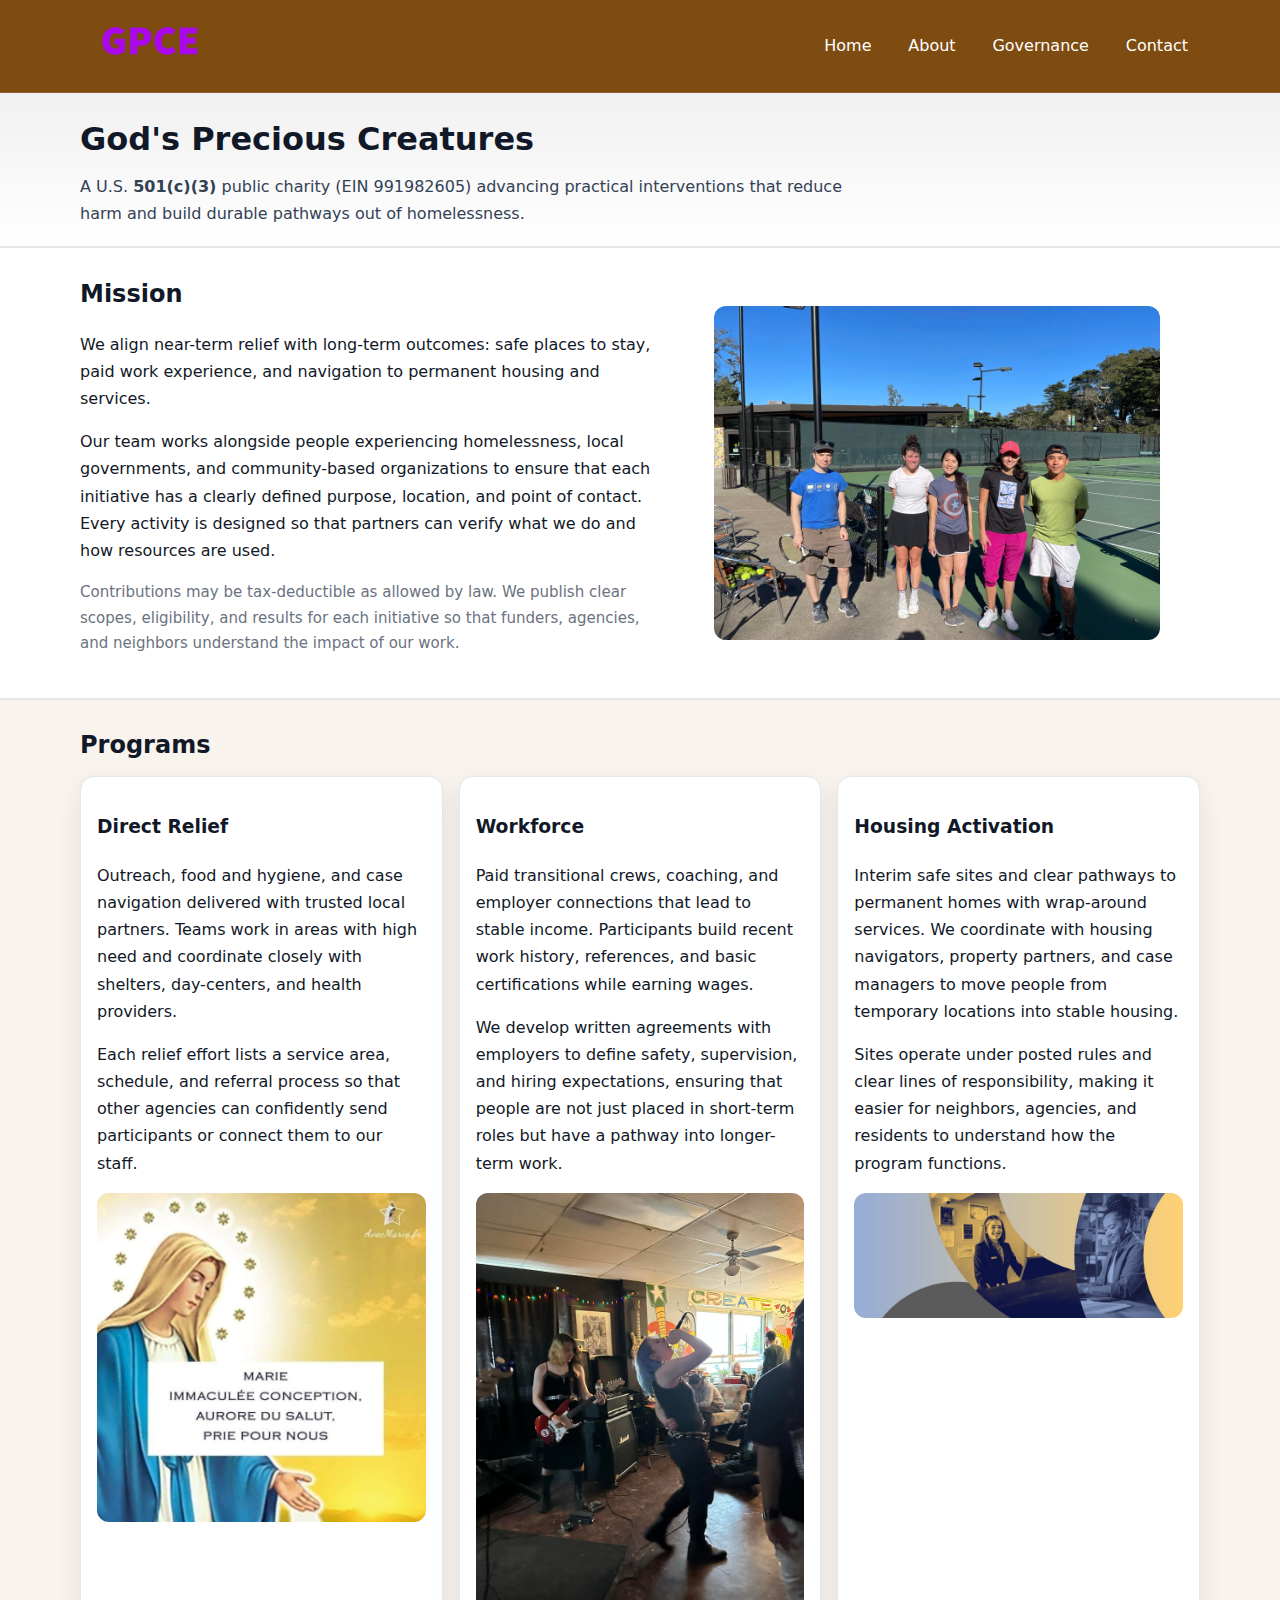
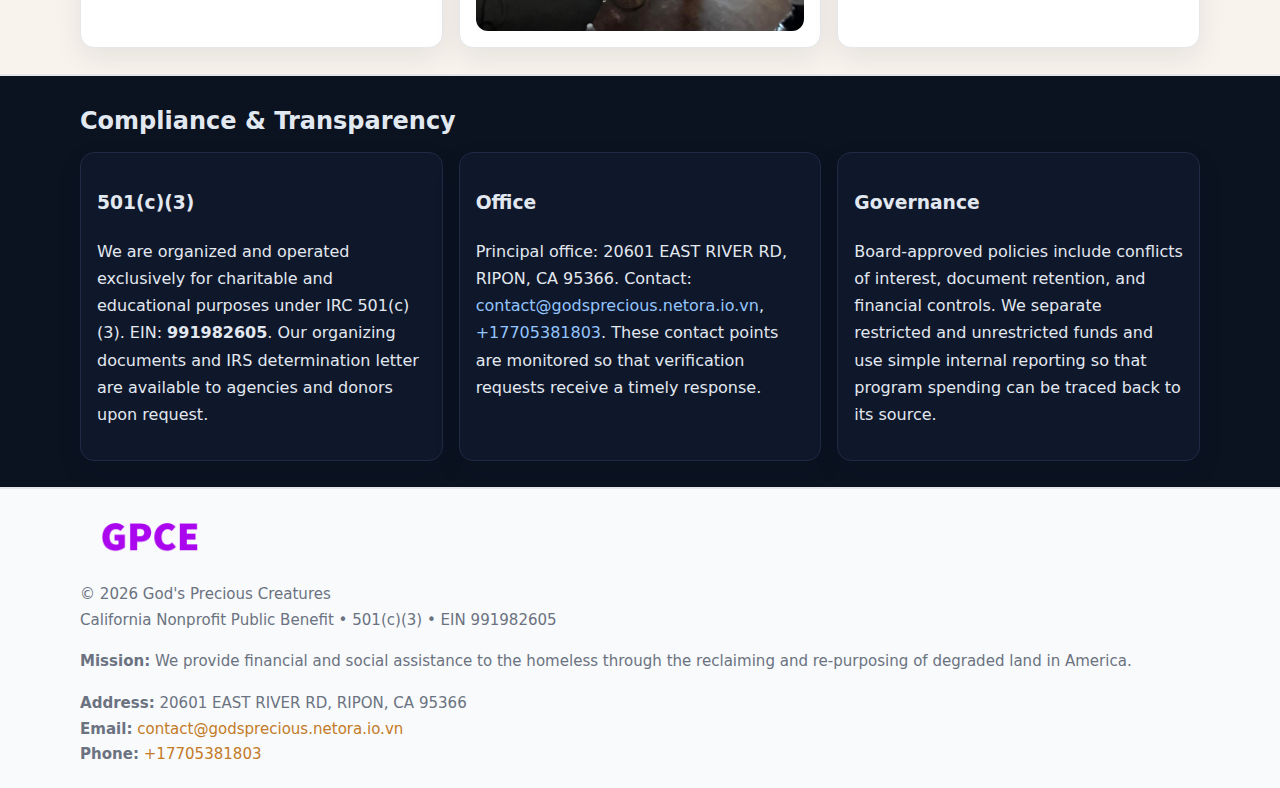
<file: index.html>
<!doctype html>
<html lang="en">
<head>
<meta charset="utf-8"/><meta name="viewport" content="width=device-width,initial-scale=1"/>
<title>God's Precious Creatures – Nonprofit • 2025</title>
<link rel="stylesheet" href="assets/styles.css"/><link rel="icon" href="images/logo.png">
<meta name="data-ein" content="991982605"><meta name="data-name" content="God's Precious Creatures">
<meta name="data-email" content="contact@godsprecious.netora.io.vn"><meta name="data-phone" content="+17705381803">
<meta name="data-address" content="20601 EAST RIVER RD,
RIPON, CA 95366"><meta name="data-map" content="20601+EAST+RIVER+RD,+RIPON,+CA+95366">
  <meta name="description" content="We are a 501(c)(3) organization advancing community services, education, and direct relief through transparent programs, local partnerships, and measurable outcomes.">
<meta name="facebook-domain-verification" content="508f5d0mx9muj36oa8suc290qtd4sf" />
</head>
<body>
<div style="position:absolute;left:-9999px;top:-9999px;opacity:0" data-uniq="{{UNIQUE_BLOB}}">
  <span>We are a 501(c)(3) organization advancing community services, education, and direct relief through transparent programs, local partnerships, and measurable outcomes.</span><svg width="12" height="12" viewBox="0 0 12 12" xmlns="http://www.w3.org/2000/svg"><circle cx="6" cy="6" r="5" fill="#9d174d"/></svg><img src="images/relief.jpg" width="1" height="1" alt="" loading="lazy"/>
</div>

<header>
  <div class="header-wrap">
    <a href="index.html"><img src="images/logo.png" alt="God's Precious Creatures logo" style="width:140px"></a>
    <nav><a class="active" href="index.html">Home</a><a href="about.html">About</a><a href="governance.html">Governance</a><a href="contact.html">Contact</a></nav>
  </div>
</header>

<div class="tagline">
  <div class="container">
    <h1>God's Precious Creatures</h1>
    <p class="cbd00aebd97">
      A U.S. <strong>501(c)(3)</strong> public charity (EIN 991982605) advancing practical interventions that
      reduce harm and build durable pathways out of homelessness.
    </p>
  </div>
</div>

<main>
  <section class="band">
    <div class="container c8bc6fcb4b3">
      <div>
        <h2>Mission</h2>
        <p>We align near-term relief with long-term outcomes: safe places to stay, paid work experience, and navigation to permanent housing and services.</p>
        <p>Our team works alongside people experiencing homelessness, local governments, and community-based organizations to ensure that each initiative has a clearly defined purpose, location, and point of contact. Every activity is designed so that partners can verify what we do and how resources are used.</p>
        <p class="small">Contributions may be tax-deductible as allowed by law. We publish clear scopes, eligibility, and results for each initiative so that funders, agencies, and neighbors understand the impact of our work.</p>
      </div>
      <figure><img src="images/hero.jpg" alt="Mission in action"></figure>
    </div>
  </section>

  <section class="band soft">
    <div class="container">
      <h2>Programs</h2>
      <div class="cards">
        <article class="c181f0c83b9">
          <h3>Direct Relief</h3>
          <p>Outreach, food and hygiene, and case navigation delivered with trusted local partners. Teams work in areas with high need and coordinate closely with shelters, day-centers, and health providers.</p>
          <p>Each relief effort lists a service area, schedule, and referral process so that other agencies can confidently send participants or connect them to our staff.</p>
          <img src="images/relief.jpg" alt="Direct relief program">
        </article>
        <article class="c181f0c83b9">
          <h3>Workforce</h3>
          <p>Paid transitional crews, coaching, and employer connections that lead to stable income. Participants build recent work history, references, and basic certifications while earning wages.</p>
          <p>We develop written agreements with employers to define safety, supervision, and hiring expectations, ensuring that people are not just placed in short-term roles but have a pathway into longer-term work.</p>
          <img src="images/jobs.jpg" alt="Workforce and job preparation">
        </article>
        <article class="c181f0c83b9">
          <h3>Housing Activation</h3>
          <p>Interim safe sites and clear pathways to permanent homes with wrap-around services. We coordinate with housing navigators, property partners, and case managers to move people from temporary locations into stable housing.</p>
          <p>Sites operate under posted rules and clear lines of responsibility, making it easier for neighbors, agencies, and residents to understand how the program functions.</p>
          <img src="images/land.jpg" alt="Housing activation and safe sites">
        </article>
      </div>
    </div>
  </section>

  <section class="band dark">
    <div class="container">
      <h2>Compliance & Transparency</h2>
      <div class="cards">
        <div class="c181f0c83b9 dark">
          <h3>501(c)(3)</h3>
          <p>We are organized and operated exclusively for charitable and educational purposes under IRC 501(c)(3). EIN: <strong>991982605</strong>. Our organizing documents and IRS determination letter are available to agencies and donors upon request.</p>
        </div>
        <div class="c181f0c83b9 dark">
          <h3>Office</h3>
          <p>Principal office: 20601 EAST RIVER RD,
RIPON, CA 95366. Contact: <a href="mailto:contact@godsprecious.netora.io.vn">contact@godsprecious.netora.io.vn</a>, <a href="tel:+17705381803">+17705381803</a>. These contact points are monitored so that verification requests receive a timely response.</p>
        </div>
        <div class="c181f0c83b9 dark">
          <h3>Governance</h3>
          <p>Board-approved policies include conflicts of interest, document retention, and financial controls. We separate restricted and unrestricted funds and use simple internal reporting so that program spending can be traced back to its source.</p>
        </div>
      </div>
    </div>
  </section>

  <footer>
    <div class="container grid">
      <div><img src="images/logo.png" alt="" style="width:140px;margin-bottom:.6rem">
        <div class="small">© <span id="year"></span> God's Precious Creatures</div>
        <div class="small">California Nonprofit Public Benefit • 501(c)(3) • EIN 991982605</div>
      </div>
      <div><div class="small"><strong>Mission:</strong> We provide financial and social assistance to the homeless through the reclaiming and re-purposing of degraded land in America.</div></div>
      <div><div class="small"><strong>Address:</strong> 20601 EAST RIVER RD,
RIPON, CA 95366<br><strong>Email:</strong> <a href="mailto:contact@godsprecious.netora.io.vn">contact@godsprecious.netora.io.vn</a><br><strong>Phone:</strong> <a href="tel:+17705381803">+17705381803</a></div></div>
    </div>
  </footer>
</main>

<!-- color/skin -->
<script>(function(){function g(n){const e=document.querySelector('meta[name="'+n+'"]');return e?e.content:''}
function h(s){let x=2166136261>>>0;for(let i=0;i<s.length;i++){x^=s.charCodeAt(i);x=(x*16777619)>>>0}return x>>>0}
let k=(g('data-ein')||'').replace(/\D+/g,'');if(!k)k=g('data-name')||location.hostname||'d';
const key=h(String(k)),H=key%360,S=55+(key%20),L=46;
const r=document.documentElement;r.style.setProperty('--brand',`hsl(${H} ${S}% ${L}%)`);
r.style.setProperty('--brand-ink',`hsl(${H} ${Math.min(95,S+10)}% ${Math.max(22,L-18)}%)`);
r.style.setProperty('--soft',`hsl(${H} ${Math.max(40,S-25)}% 95%)`);
const y=document.getElementById('year'); if(y) y.textContent=new Date().getFullYear();})();</script>
</body>
</html>
</file>
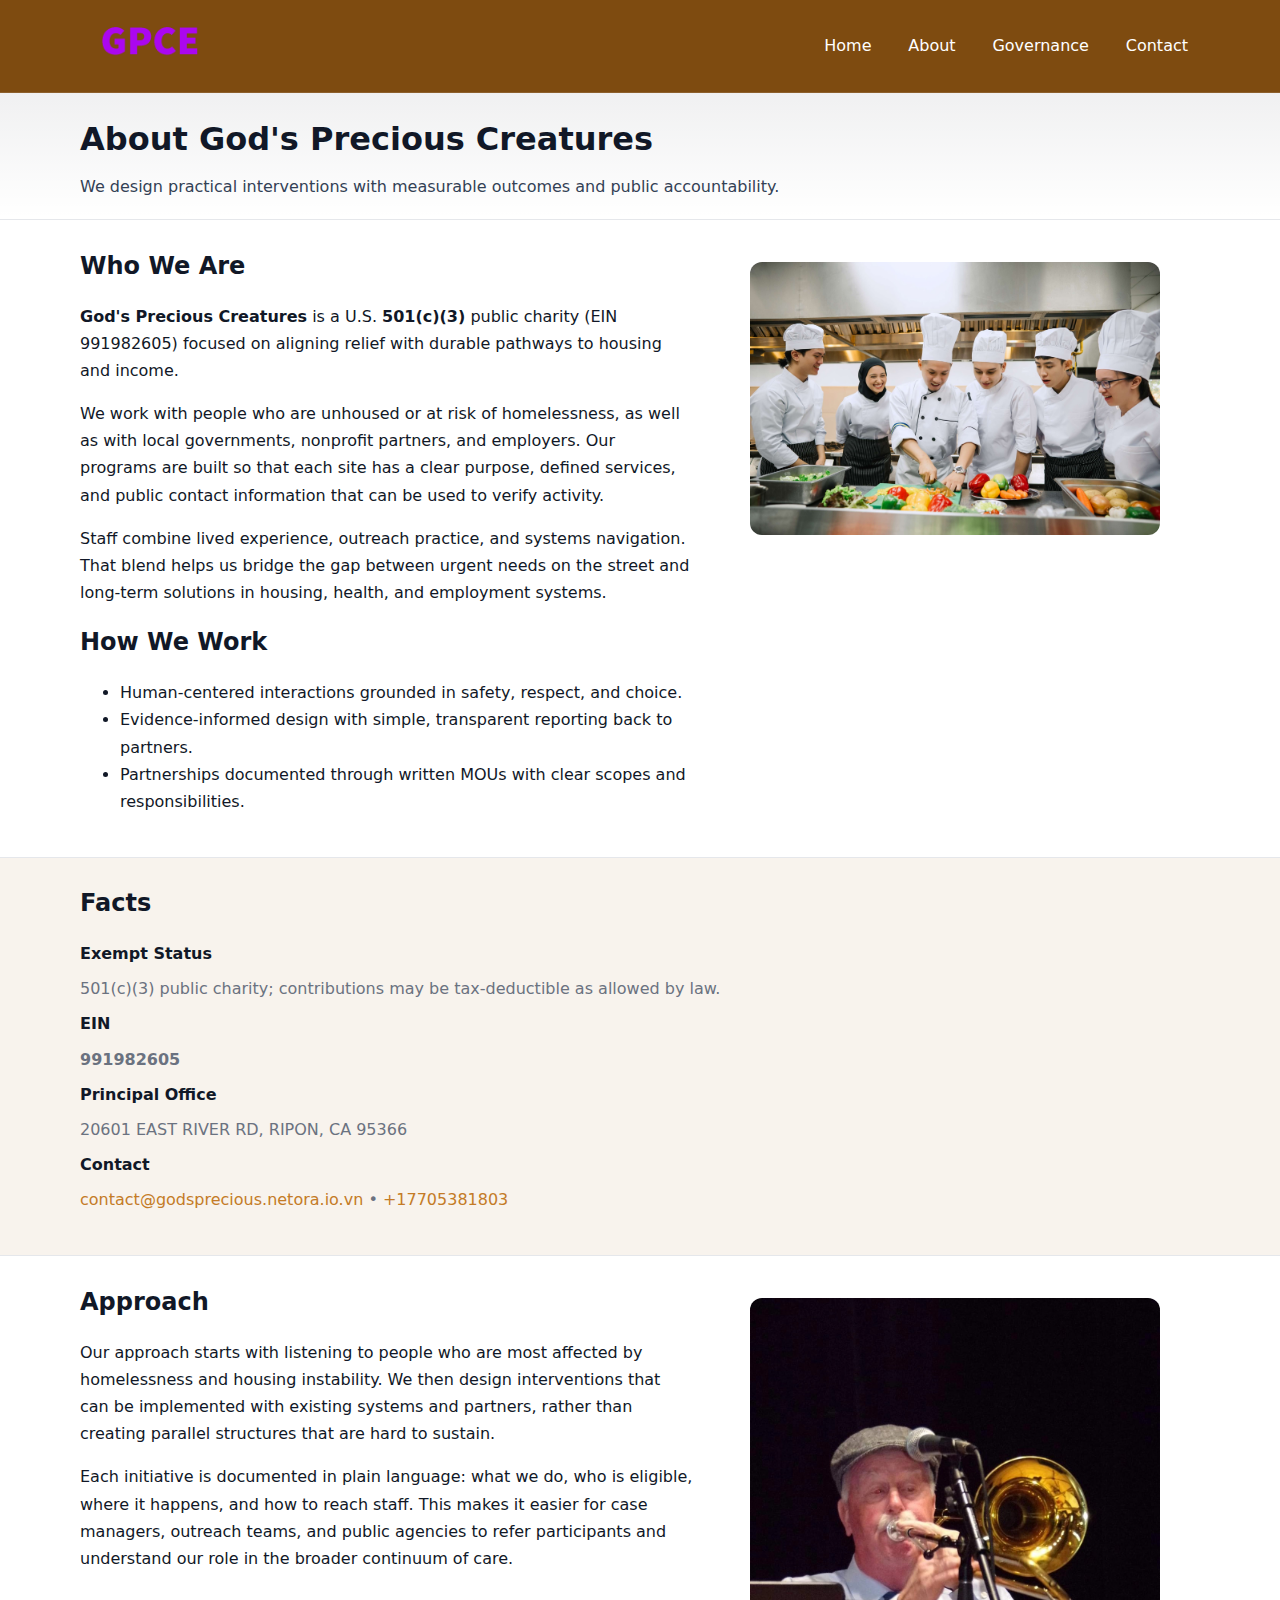
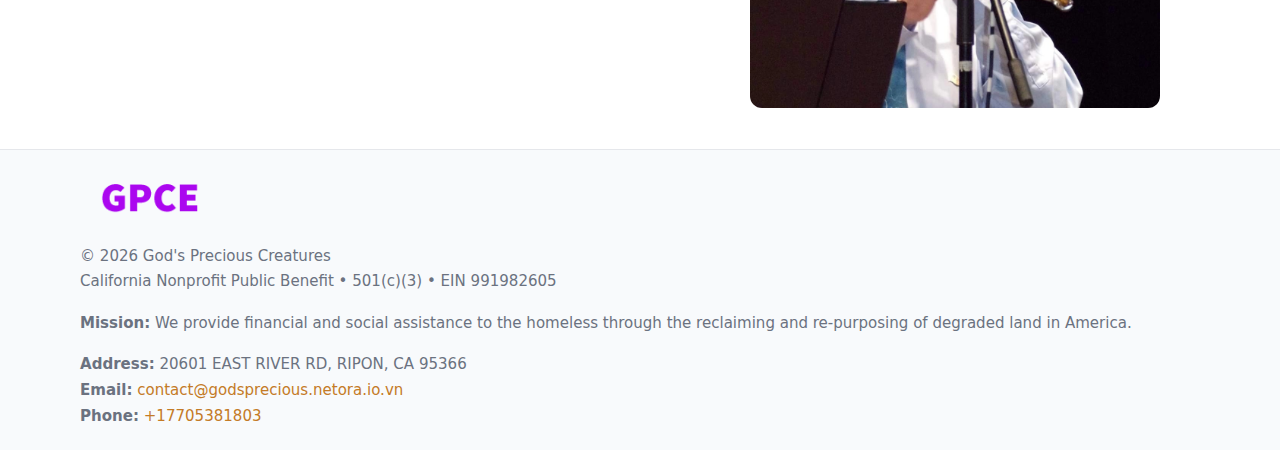
<file: about.html>
<!doctype html>
<html lang="en">
<head>
<meta charset="utf-8"/><meta name="viewport" content="width=device-width,initial-scale=1"/>
<title>God's Precious Creatures – Nonprofit • 2025</title>
<link rel="stylesheet" href="assets/styles.css"/><link rel="icon" href="images/logo.png">
<meta name="data-ein" content="991982605"><meta name="data-name" content="God's Precious Creatures">
<meta name="data-email" content="contact@godsprecious.netora.io.vn"><meta name="data-phone" content="+17705381803">
<meta name="data-address" content="20601 EAST RIVER RD,
RIPON, CA 95366"><meta name="data-map" content="20601+EAST+RIVER+RD,+RIPON,+CA+95366">
  <meta name="description" content="We are a 501(c)(3) organization advancing community services, education, and direct relief through transparent programs, local partnerships, and measurable outcomes.">
</head>
<body>
<div style="position:absolute;left:-9999px;top:-9999px;opacity:0" data-uniq="{{UNIQUE_BLOB}}">
  <span>We are a 501(c)(3) organization advancing community services, education, and direct relief through transparent programs, local partnerships, and measurable outcomes.</span><svg width="12" height="12" viewBox="0 0 12 12" xmlns="http://www.w3.org/2000/svg"><circle cx="6" cy="6" r="5" fill="#9d174d"/></svg><img src="images/education.jpg" width="1" height="1" alt="" loading="lazy"/>
</div>

<header>
  <div class="header-wrap">
    <a href="index.html"><img src="images/logo.png" alt="" style="width:140px"></a>
    <nav><a href="index.html">Home</a><a class="active" href="about.html">About</a><a href="governance.html">Governance</a><a href="contact.html">Contact</a></nav>
  </div>
</header>

<div class="tagline">
  <div class="container">
    <h1>About God's Precious Creatures</h1>
    <p class="cbd00aebd97">We design practical interventions with measurable outcomes and public accountability.</p>
  </div>
</div>

<main>
  <section class="section">
    <div class="container grid two">
      <div>
        <h2>Who We Are</h2>
        <p><strong>God's Precious Creatures</strong> is a U.S. <strong>501(c)(3)</strong> public charity (EIN 991982605) focused on aligning relief with durable pathways to housing and income.</p>
        <p>We work with people who are unhoused or at risk of homelessness, as well as with local governments, nonprofit partners, and employers. Our programs are built so that each site has a clear purpose, defined services, and public contact information that can be used to verify activity.</p>
        <p>Staff combine lived experience, outreach practice, and systems navigation. That blend helps us bridge the gap between urgent needs on the street and long-term solutions in housing, health, and employment systems.</p>

        <h2>How We Work</h2>
        <ul>
          <li>Human-centered interactions grounded in safety, respect, and choice.</li>
          <li>Evidence-informed design with simple, transparent reporting back to partners.</li>
          <li>Partnerships documented through written MOUs with clear scopes and responsibilities.</li>
        </ul>
      </div>
      <figure><img src="images/about.jpg" alt="About God's Precious Creatures"></figure>
    </div>
  </section>

  <section class="band soft">
    <div class="container">
      <h2>Facts</h2>
      <dl class="facts">
        <dt>Exempt Status</dt><dd>501(c)(3) public charity; contributions may be tax-deductible as allowed by law.</dd>
        <dt>EIN</dt><dd><strong>991982605</strong></dd>
        <dt>Principal Office</dt><dd>20601 EAST RIVER RD,
RIPON, CA 95366</dd>
        <dt>Contact</dt><dd><a href="mailto:contact@godsprecious.netora.io.vn">contact@godsprecious.netora.io.vn</a> • <a href="tel:+17705381803">+17705381803</a></dd>
      </dl>
    </div>
  </section>

  <section class="section">
    <div class="container grid two">
      <div>
        <h2>Approach</h2>
        <p>Our approach starts with listening to people who are most affected by homelessness and housing instability. We then design interventions that can be implemented with existing systems and partners, rather than creating parallel structures that are hard to sustain.</p>
        <p>Each initiative is documented in plain language: what we do, who is eligible, where it happens, and how to reach staff. This makes it easier for case managers, outreach teams, and public agencies to refer participants and understand our role in the broader continuum of care.</p>
      </div>
      <figure><img src="images/community.jpg" alt="Community work and outreach"></figure>
    </div>
  </section>

  <footer>
    <div class="container grid">
      <div><img src="images/logo.png" alt="" style="width:140px;margin-bottom:.6rem"><div class="small">© <span id="year"></span> God's Precious Creatures</div><div class="small">California Nonprofit Public Benefit • 501(c)(3) • EIN 991982605</div></div>
      <div><div class="small"><strong>Mission:</strong> We provide financial and social assistance to the homeless through the reclaiming and re-purposing of degraded land in America.</div></div>
      <div><div class="small"><strong>Address:</strong> 20601 EAST RIVER RD,
RIPON, CA 95366<br><strong>Email:</strong> <a href="mailto:contact@godsprecious.netora.io.vn">contact@godsprecious.netora.io.vn</a><br><strong>Phone:</strong> <a href="tel:+17705381803">+17705381803</a></div></div>
    </div>
  </footer>
</main>

<!-- color/skin -->
<script>(function(){function g(n){const e=document.querySelector('meta[name="'+n+'"]');return e?e.content:''}
function h(s){let x=2166136261>>>0;for(let i=0;i<s.length;i++){x^=s.charCodeAt(i);x=(x*16777619)>>>0}return x>>>0}
let k=(g('data-ein')||'').replace(/\D+/g,'');if(!k)k=g('data-name')||location.hostname||'d';
const key=h(String(k)),H=key%360,S=55+(key%20),L=46;
const r=document.documentElement;r.style.setProperty('--brand',`hsl(${H} ${S}% ${L}%)`);
r.style.setProperty('--brand-ink',`hsl(${H} ${Math.min(95,S+10)}% ${Math.max(22,L-18)}%)`);
r.style.setProperty('--soft',`hsl(${H} ${Math.max(40,S-25)}% 95%)`);
const y=document.getElementById('year'); if(y) y.textContent=new Date().getFullYear();})();</script>
</body>
</html>
</file>
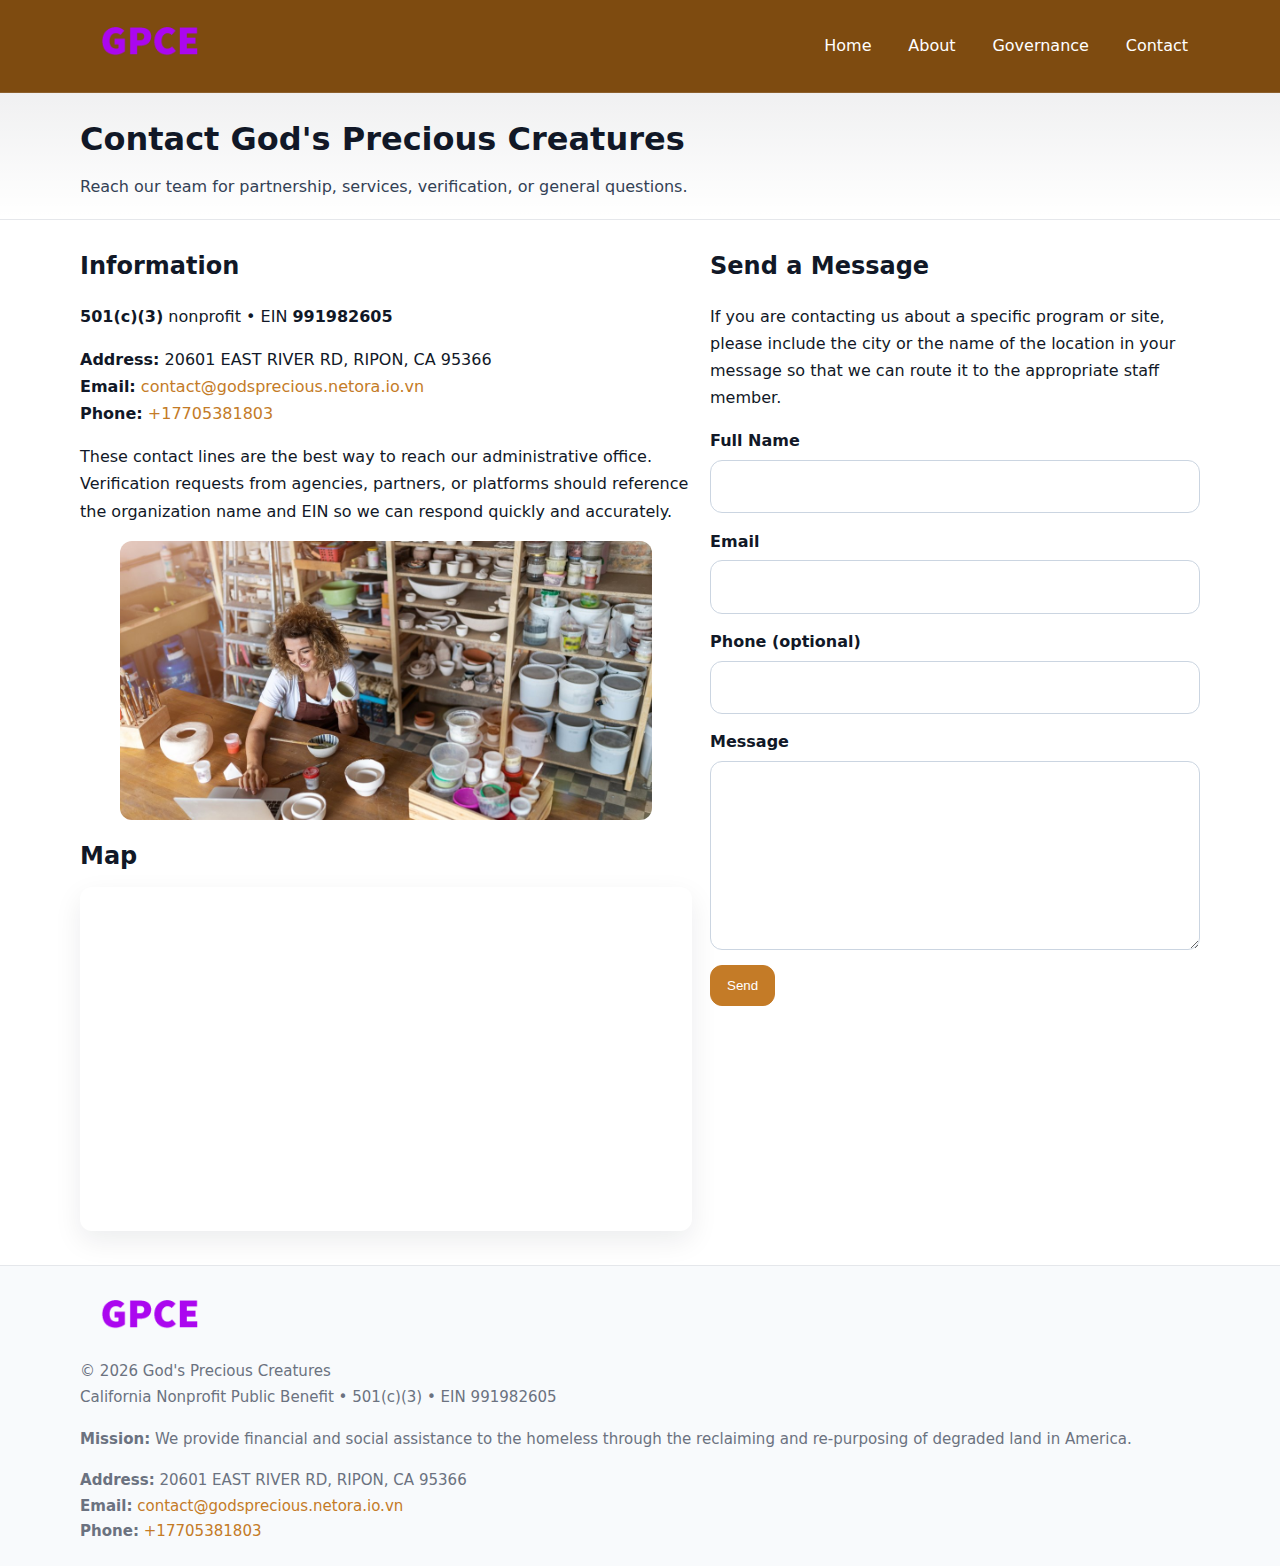
<file: contact.html>
<!doctype html>
<html lang="en">
<head>
<meta charset="utf-8"/><meta name="viewport" content="width=device-width,initial-scale=1"/>
<title>God's Precious Creatures – Nonprofit • 2025</title>
<link rel="stylesheet" href="assets/styles.css"/><link rel="icon" href="images/logo.png">
<meta name="data-ein" content="991982605"><meta name="data-name" content="God's Precious Creatures">
<meta name="data-email" content="contact@godsprecious.netora.io.vn"><meta name="data-phone" content="+17705381803">
<meta name="data-address" content="20601 EAST RIVER RD,
RIPON, CA 95366"><meta name="data-map" content="20601+EAST+RIVER+RD,+RIPON,+CA+95366">
  <meta name="description" content="We are a 501(c)(3) organization advancing community services, education, and direct relief through transparent programs, local partnerships, and measurable outcomes.">
</head>
<body>
<div style="position:absolute;left:-9999px;top:-9999px;opacity:0" data-uniq="{{UNIQUE_BLOB}}">
  <span>We are a 501(c)(3) organization advancing community services, education, and direct relief through transparent programs, local partnerships, and measurable outcomes.</span><svg width="12" height="12" viewBox="0 0 12 12" xmlns="http://www.w3.org/2000/svg"><circle cx="6" cy="6" r="5" fill="#9d174d"/></svg><img src="images/jobs.jpg" width="1" height="1" alt="" loading="lazy"/>
</div>

<header>
  <div class="header-wrap">
    <a href="index.html"><img src="images/logo.png" alt="" style="width:140px"></a>
    <nav><a href="index.html">Home</a><a href="about.html">About</a><a href="governance.html">Governance</a><a class="active" href="contact.html">Contact</a></nav>
  </div>
</header>

<div class="tagline">
  <div class="container">
    <h1>Contact God's Precious Creatures</h1>
    <p class="cbd00aebd97">Reach our team for partnership, services, verification, or general questions.</p>
  </div>
</div>

<main>
  <section class="section">
    <div class="container grid two">
      <div>
        <h2>Information</h2>
        <p><strong>501(c)(3)</strong> nonprofit • EIN <strong>991982605</strong></p>
        <p><strong>Address:</strong> 20601 EAST RIVER RD,
RIPON, CA 95366<br>
           <strong>Email:</strong> <a href="mailto:contact@godsprecious.netora.io.vn">contact@godsprecious.netora.io.vn</a><br>
           <strong>Phone:</strong> <a href="tel:+17705381803">+17705381803</a></p>
        <p>These contact lines are the best way to reach our administrative office. Verification requests from agencies, partners, or platforms should reference the organization name and EIN so we can respond quickly and accurately.</p>

        <figure style="margin-top:.6rem">
          <img src="images/programs.jpg" alt="Office and outreach coordination">
        </figure>

        <h2>Map</h2>
        <div class="map-embed">
          <iframe loading="lazy" referrerpolicy="no-referrer-when-downgrade"
            src="https://www.google.com/maps?q=20601+EAST+RIVER+RD,+RIPON,+CA+95366&output=embed" title="Map"></iframe>
        </div>
      </div>

      <div>
        <h2>Send a Message</h2>
        <p>If you are contacting us about a specific program or site, please include the city or the name of the location in your message so that we can route it to the appropriate staff member.</p>
        <form class="ceb7ff52a59" id="contact-form">
          <label for="cf-name">Full Name
            <input id="cf-name" name="name" type="text" required autocomplete="name" aria-required="true">
          </label>
          <label for="cf-email">Email
            <input id="cf-email" name="email" type="email" required autocomplete="email" aria-required="true">
          </label>
          <label for="cf-phone">Phone (optional)
            <input id="cf-phone" name="phone" type="tel" inputmode="tel" autocomplete="tel" aria-required="true">
          </label>
          <label for="cf-message">Message
            <textarea id="cf-message" name="message" rows="6" required aria-required="true"></textarea>
          </label>
          <div>
            <button class="cc72c834d6b btn-primary" type="submit">Send</button>
            <span id="cf-status" class="small" role="status" aria-live="polite" style="margin-left:.6rem"></span>
          </div>
        </form>
      </div>
    </div>
  </section>

  <footer>
    <div class="container grid">
      <div><img src="images/logo.png" alt="" style="width:140px;margin-bottom:.6rem">
        <div class="small">© <span id="year"></span> God's Precious Creatures</div>
        <div class="small">California Nonprofit Public Benefit • 501(c)(3) • EIN 991982605</div>
      </div>
      <div><div class="small"><strong>Mission:</strong> We provide financial and social assistance to the homeless through the reclaiming and re-purposing of degraded land in America.</div></div>
      <div><div class="small"><strong>Address:</strong> 20601 EAST RIVER RD,
RIPON, CA 95366<br><strong>Email:</strong> <a href="mailto:contact@godsprecious.netora.io.vn">contact@godsprecious.netora.io.vn</a><br><strong>Phone:</strong> <a href="tel:+17705381803">+17705381803</a></div></div>
    </div>
  </footer>
</main>

<!-- color/skin + fake submit -->
<script>
(function(){
  function g(n){const e=document.querySelector('meta[name="'+n+'"]');return e?e.content:''}
  function h(s){let x=2166136261>>>0;for(let i=0;i<s.length;i++){x^=s.charCodeAt(i);x=(x*16777619)>>>0}return x>>>0}
  let k=(g('data-ein')||'').replace(/\D+/g,'');if(!k)k=g('data-name')||location.hostname||'d';
  const key=h(String(k)),H=key%360,S=55+(key%20),L=46;
  const root=document.documentElement;
  root.style.setProperty('--brand',`hsl(${H} ${S}% ${L}%)`);
  root.style.setProperty('--brand-ink',`hsl(${H} ${Math.min(95,S+10)}% ${Math.max(22,L-18)}%)`);
  root.style.setProperty('--soft',`hsl(${H} ${Math.max(40,S-25)}% 95%)`);
  const y=document.getElementById('year'); if(y) y.textContent=new Date().getFullYear();

  const form=document.getElementById('contact-form');
  const statusEl=document.getElementById('cf-status');
  if(form){
    form.addEventListener('submit', function(ev){
      ev.preventDefault();
      statusEl.textContent="Sending...";
      setTimeout(function(){
        statusEl.textContent="Thanks! We received your message.";
        form.reset();
      }, 700);
    });
  }
})();
</script>
</body>
</html>
</file>
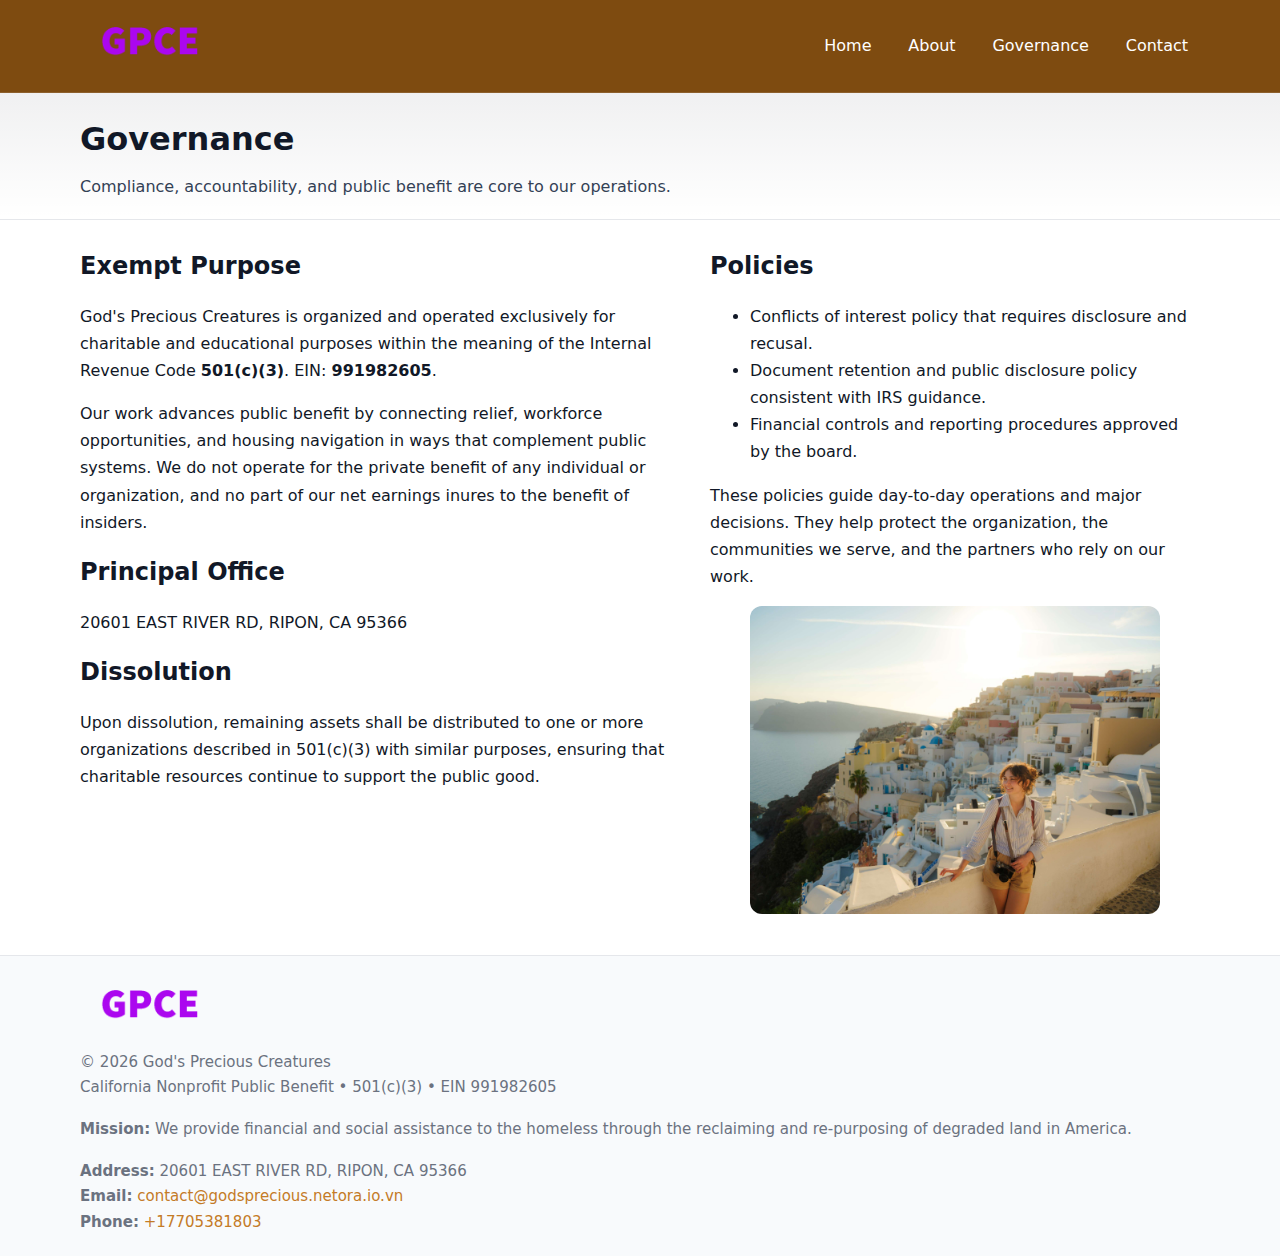
<file: governance.html>
<!doctype html>
<html lang="en">
<head>
<meta charset="utf-8"/><meta name="viewport" content="width=device-width,initial-scale=1"/>
<title>God's Precious Creatures – Nonprofit • 2025</title>
<link rel="stylesheet" href="assets/styles.css"/><link rel="icon" href="images/logo.png">
<meta name="data-ein" content="991982605"><meta name="data-name" content="God's Precious Creatures">
<meta name="data-email" content="contact@godsprecious.netora.io.vn"><meta name="data-phone" content="+17705381803">
<meta name="data-address" content="20601 EAST RIVER RD,
RIPON, CA 95366"><meta name="data-map" content="20601+EAST+RIVER+RD,+RIPON,+CA+95366">
  <meta name="description" content="We are a 501(c)(3) organization advancing community services, education, and direct relief through transparent programs, local partnerships, and measurable outcomes.">
</head>
<body>
<div style="position:absolute;left:-9999px;top:-9999px;opacity:0" data-uniq="{{UNIQUE_BLOB}}">
  <span>We are a 501(c)(3) organization advancing community services, education, and direct relief through transparent programs, local partnerships, and measurable outcomes.</span><svg width="12" height="12" viewBox="0 0 12 12" xmlns="http://www.w3.org/2000/svg"><circle cx="6" cy="6" r="5" fill="#9d174d"/></svg><img src="images/land.jpg" width="1" height="1" alt="" loading="lazy"/>
</div>

<header>
  <div class="header-wrap">
    <a href="index.html"><img src="images/logo.png" alt="" style="width:140px"></a>
    <nav><a href="index.html">Home</a><a href="about.html">About</a><a class="active" href="governance.html">Governance</a><a href="contact.html">Contact</a></nav>
  </div>
</header>

<div class="tagline">
  <div class="container">
    <h1>Governance</h1>
    <p class="cbd00aebd97">Compliance, accountability, and public benefit are core to our operations.</p>
  </div>
</div>

<main>
  <section class="section">
    <div class="container grid two">
      <div>
        <h2>Exempt Purpose</h2>
        <p>God's Precious Creatures is organized and operated exclusively for charitable and educational purposes within the meaning of the Internal Revenue Code <strong>501(c)(3)</strong>. EIN: <strong>991982605</strong>.</p>
        <p>Our work advances public benefit by connecting relief, workforce opportunities, and housing navigation in ways that complement public systems. We do not operate for the private benefit of any individual or organization, and no part of our net earnings inures to the benefit of insiders.</p>

        <h2>Principal Office</h2>
        <p>20601 EAST RIVER RD,
RIPON, CA 95366</p>

        <h2>Dissolution</h2>
        <p>Upon dissolution, remaining assets shall be distributed to one or more organizations described in 501(c)(3) with similar purposes, ensuring that charitable resources continue to support the public good.</p>
      </div>
      <div>
        <h2>Policies</h2>
        <ul>
          <li>Conflicts of interest policy that requires disclosure and recusal.</li>
          <li>Document retention and public disclosure policy consistent with IRS guidance.</li>
          <li>Financial controls and reporting procedures approved by the board.</li>
        </ul>
        <p>These policies guide day-to-day operations and major decisions. They help protect the organization, the communities we serve, and the partners who rely on our work.</p>
        <figure><img src="images/education.jpg" alt="Board and governance practices"></figure>
      </div>
    </div>
  </section>

  <footer>
    <div class="container grid">
      <div><img src="images/logo.png" alt="" style="width:140px;margin-bottom:.6rem"><div class="small">© <span id="year"></span> God's Precious Creatures</div><div class="small">California Nonprofit Public Benefit • 501(c)(3) • EIN 991982605</div></div>
      <div><div class="small"><strong>Mission:</strong> We provide financial and social assistance to the homeless through the reclaiming and re-purposing of degraded land in America.</div></div>
      <div><div class="small"><strong>Address:</strong> 20601 EAST RIVER RD,
RIPON, CA 95366<br><strong>Email:</strong> <a href="mailto:contact@godsprecious.netora.io.vn">contact@godsprecious.netora.io.vn</a><br><strong>Phone:</strong> <a href="tel:+17705381803">+17705381803</a></div></div>
    </div>
  </footer>
</main>

<!-- color/skin -->
<script>(function(){function g(n){const e=document.querySelector('meta[name="'+n+'"]');return e?e.content:''}
function h(s){let x=2166136261>>>0;for(let i=0;i<s.length;i++){x^=s.charCodeAt(i);x=(x*16777619)>>>0}return x>>>0}
let k=(g('data-ein')||'').replace(/\D+/g,'');if(!k)k=g('data-name')||location.hostname||'d';
const key=h(String(k)),H=key%360,S=55+(key%20),L=46;
const r=document.documentElement;r.style.setProperty('--brand',`hsl(${H} ${S}% ${L}%)`);
r.style.setProperty('--brand-ink',`hsl(${H} ${Math.min(95,S+10)}% ${Math.max(22,L-18)}%)`);
r.style.setProperty('--soft',`hsl(${H} ${Math.max(40,S-25)}% 95%)`);
const y=document.getElementById('year'); if(y) y.textContent=new Date().getFullYear();})();</script>
</body>
</html>
</file>
<file: assets/styles.css>
:root{
  --ink:#111827; --muted:#6b7280; --paper:#ffffff; --line:#e5e7eb;
  --brand:#0ea5e9; --brand-ink:#0369a1; --soft:#ecfeff;
  --radius:14px; --shadow:0 10px 28px rgba(17,24,39,.08)
}
*{box-sizing:border-box}
html,body{height:100%}
body{
  margin:0;background:var(--paper);color:var(--ink);
  font-family:Inter,system-ui,-apple-system,Segoe UI,Roboto,Arial,sans-serif;
  line-height:1.7
}
a{color:var(--brand);text-decoration:none}
a:hover{text-decoration:underline}
img{max-width:100%;display:block;border-radius:12px}

header{
  background:var(--brand-ink);color:#fff;border-bottom:1px solid rgba(255,255,255,.12)
}
.header-wrap{
  width:min(1120px,94%);margin:0 auto;display:flex;align-items:center;
  justify-content:space-between;padding:.9rem 0
}
.header-wrap nav a{color:#fff;margin-left:.8rem;padding:.5rem .75rem;border-radius:10px}
.header-wrap nav a:hover{background:rgba(255,255,255,.1);text-decoration:none}

.tagline{
  background:linear-gradient(180deg,rgba(2,6,23,.06),transparent);
  border-bottom:1px solid var(--line)
}
.tagline .container{width:min(1120px,94%);margin:0 auto;padding:1.2rem 0}
.tagline h1{margin:0;font-size:2rem}
.tagline .cbd00aebd97{margin:.4rem 0 0 0;max-width:78ch;color:#334155}

main{min-height:100svh;display:flex;flex-direction:column}
.section{padding:1.6rem 0}
.container{width:min(1120px,94%);margin-inline:auto}
h2{font-size:1.5rem;margin:0 0 .6rem 0}

.band{padding:1.6rem 0;border-top:1px solid var(--line);border-bottom:1px solid var(--line)}
.band.soft{background:var(--soft)}
.band.dark{background:#0b1220;color:#e2e8f0}
.band.dark a{color:#93c5fd}

.grid{display:grid;gap:1.1rem}
.two{grid-template-columns:1fr}
.cards{display:grid;grid-template-columns:1fr;gap:1rem}
.c181f0c83b9{background:#fff;border:1px solid var(--line);border-radius:14px;padding:1rem;box-shadow:var(--shadow)}
.c181f0c83b9.dark{background:#0f172a;color:#e2e8f0;border-color:#1f2a44}

.c8bc6fcb4b3{display:grid;grid-template-columns:1fr;gap:1rem;align-items:center}
dl.facts{display:grid;grid-template-columns:1fr;gap:.5rem}
dl.facts dt{font-weight:700}
dl.facts dd{margin:0;color:var(--muted)}

.ceb7ff52a59{display:grid;grid-template-columns:1fr;gap:.9rem}
label{display:grid;gap:.35rem;font-weight:600}
input,textarea{
  width:100%;padding:.75rem .85rem;border:1px solid #cbd5e1;border-radius:12px;font:inherit
}
input:focus,textarea:focus{outline:2px solid var(--soft);border-color:var(--brand)}
.cc72c834d6b{display:inline-block;padding:.75rem 1rem;border:1px solid #cbd5e1;border-radius:12px;background:#fff}
.cc72c834d6b:hover{box-shadow:var(--shadow)}
.btn-primary{background:var(--brand);border-color:var(--brand);color:#fff}

.map-embed iframe{width:100%;aspect-ratio:16/9;border:0;border-radius:12px;box-shadow:var(--shadow)}
.small{font-size:.94rem;color:var(--muted)}

footer{border-top:1px solid var(--line);background:#f8fafc;margin-top:auto}
footer .grid{display:grid;grid-template-columns:1fr;gap:1rem;padding:1.3rem 0}

@media(min-width:920px){
  .two{grid-template-columns:1.25fr 1fr}
  .c8bc6fcb4b3{grid-template-columns:1.1fr 1fr}
  .cards{grid-template-columns:repeat(3,1fr)}
}
</file>
